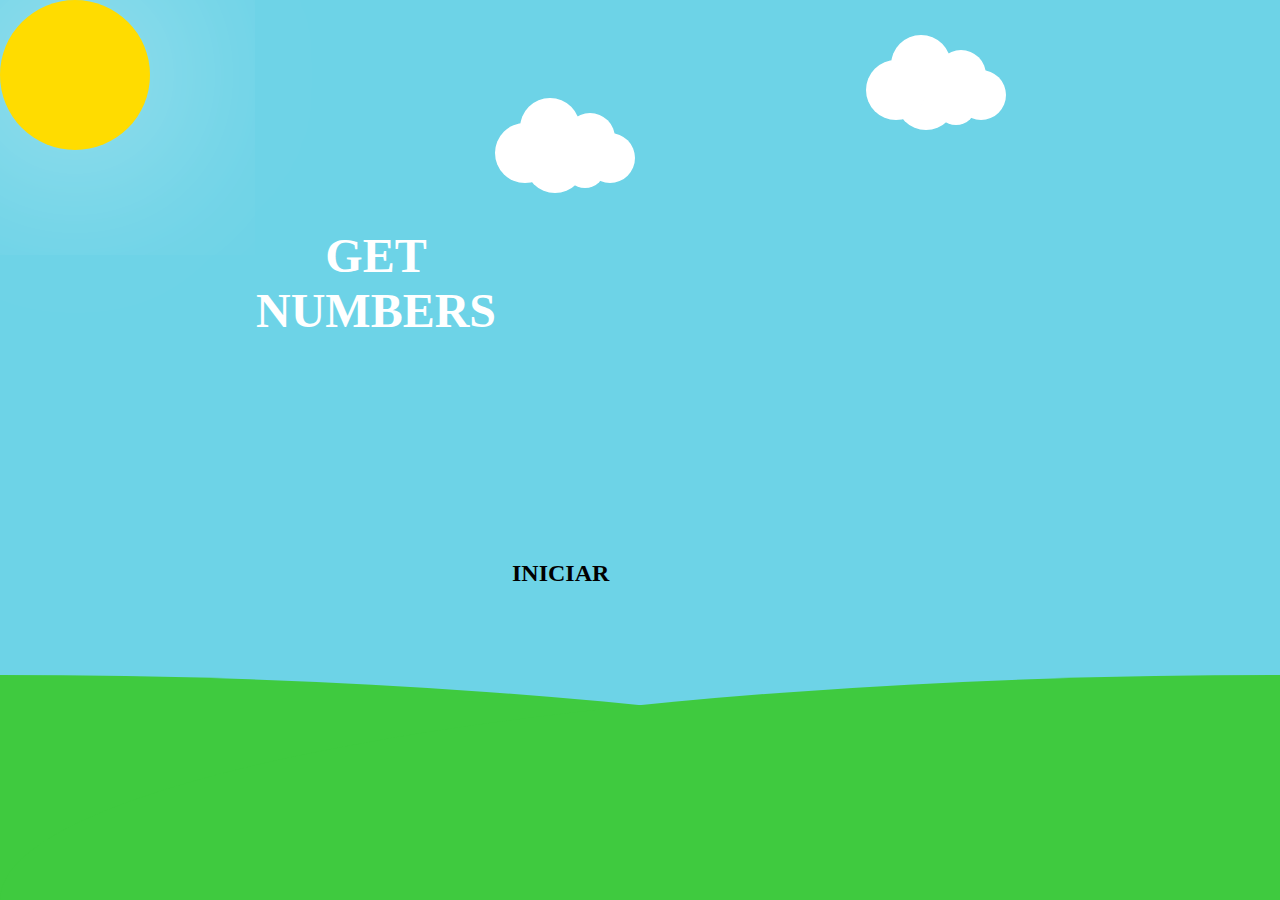
<file: index.html>
<!DOCTYPE html>
<html lang="en">
<head>
    <meta charset="UTF-8">
    <meta name="viewport" content="width=device-width, initial-scale=1.0">
    <meta http-equiv="X-UA-Compatible" content="ie=edge">
    <title>Document</title>
    <link rel="stylesheet" href="css/style.css">
    <script src="script.js"></script>
</head>
<body id="body">

  <div class="ceu">
    <div class="nuvem"></div>
    <div class="nuvem_dois"></div>
    <div class="sun"></div>
  </div>
  <div class="chao"></div>
  <div class="chao_dois"></div>

  <div class="logo">
      <h1>Get <br> Numbers</h1>
  </div>
  <div class="menu row">
      <a href="game.html"><h2>INICIAR</h2></a>
  </div>
  
</body>
</html>
</file>
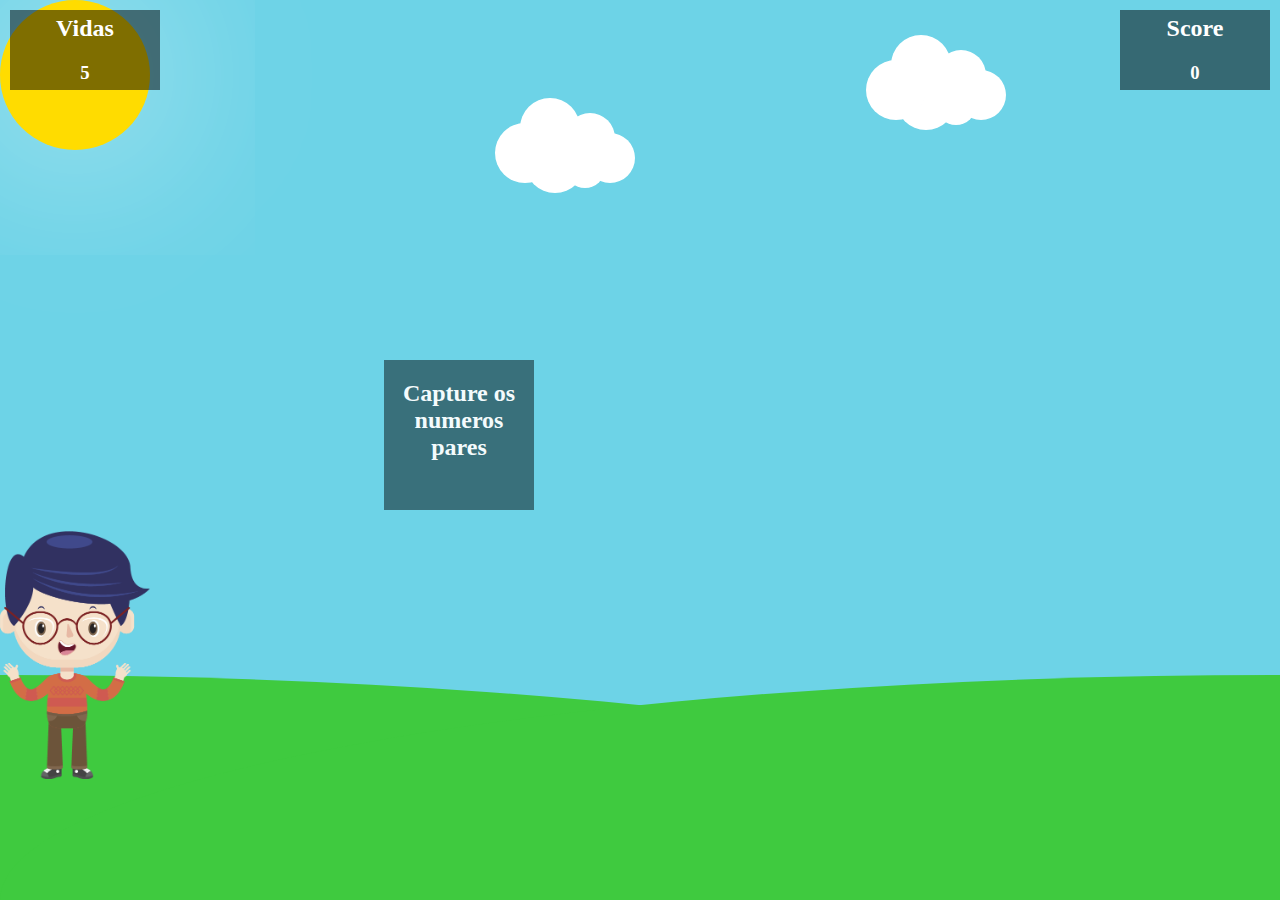
<file: game.html>
<!DOCTYPE html>
<html lang="en">
<head>
    <meta charset="UTF-8">
    <meta name="viewport" content="width=device-width, initial-scale=1.0">
    <meta http-equiv="X-UA-Compatible" content="ie=edge">
    <title>Document</title>
    <link rel="stylesheet" href="css/style.css">
    
    
</head>


<script src="jquery.js"></script>
<script src="snap.js"></script>


<body>

  <div class="ceu">
    <div class="nuvem"></div>
    <div class="nuvem_dois"></div>
    <div class="sun"></div>
  </div>
  <div class="chao"></div>
  <div class="chao_dois"></div>

  <div class="crianca" id="crianca">
    <img src="crianca.png" alt="" id="menino">
    <img src="cesta.png" id="cesta" alt="">
  </div>
    
  
  <div id="numbers">
        <div id="0"><img  src="img/0.png" alt=""></div>
        <div id="1"><img  src="img/1.png" alt=""></div>
        <div id="2"><img  src="img/2.png" alt=""></div>
        <div id="3"><img  src="img/3.png" alt=""></div>
        <div id="4"><img  src="img/4.png" alt=""></div>
        <div id="5"><img  src="img/5.png" alt=""></div>
        <div id="6"><img  src="img/6.png" alt=""></div>
        <div id="7"><img  src="img/7.png" alt=""></div>
        <div id="8"><img  src="img/8.png" alt=""></div>
        <div id="9"><img  src="img/9.png" alt=""></div>
    </div>
    <div id="placar" >
        <h2>Score</h2>
        <h3 id="pontuacao"></h3>

    </div>
    <div id="life" >
            <h2>Vidas</h2>
            <h3 id="vidas"></h3>
    
        </div>
    <div id="mensagem">
        <h2>Capture os numeros pares</h2>
    </div>

    <div id="gameover">
            <h2>Game Over</h2>
            <h3 id="gameOverPonts"></h3>
            <a href="game.html"><h2>Tentar Novamente</h2></a>
    </div>
    <div id="linhaColisão" style=" margin-bottom: 60px; position:absolute; bottom:0; width:100%; height:10px;">
            
    </div>
</body>
<script src="script.js"></script>    
</html>
</file>
<file: css/style.css>
html, body {margin: 0; width: 100%; height: 100%; overflow: hidden}

.ceu{
    height: 100%;
    width: 100%;
    background-color: #6dd3e7;
    z-index: 0;
}
.chao, .chao_dois{
    width: 100%;
    height: 25%;
    background-color: rgb(63, 202, 63);
    border-radius: 0% 100% 0 0; 
    position: absolute;
    bottom: 0;
}
.chao_dois{
    border-radius: 100% 0 0 0;
}

.nuvem, .nuvem_dois{
    z-index: 1;
    border-radius:50%;
    position: absolute;
    top: 10%; 
    left: 70%;
    margin-top: -30px;
    margin-left: -30px;
    background: #FFFFFF;
    height: 60px; 
    width: 60px;
    box-shadow:
		#FFFFFF 65px -15px 0 -5px, 
		#FFFFFF 25px -25px, 
		#FFFFFF 30px 10px, 
		#FFFFFF 60px 15px 0 -10px, 
		#FFFFFF 85px 5px 0 -5px;
}

.nuvem_dois{
    top: 17%; 
    left: 41%;
}

.sun{
    width: 150px;
    height: 150px;
    margin: auto;
    position: absolute;
    top: 0;
    left: 0;
    border-radius: 50%;
    box-shadow: 0 0 200px rgba(255,255,255, 0.8);
    z-index: 0;
    background-color: #ffdc00;
}

.logo{
    z-index: 2;
    position: absolute;
    top: 20%;
    left: 20%;
    
}

.logo h1 {
    margin: 1em 0 0;
    font-family: 'Luckiest Guy', cursive;
    color: #fff;
    z-index: 2;
    text-align: center;
    font-size: 3em;
    text-transform: uppercase;
}

.menu{
    text-align: center;
    z-index: 3;
    position: absolute;
    display: block;
    top: 60%;
    left: 40%;
}
a{
    text-decoration: none;
    color: black;
}

.crianca{
    position: absolute;
    bottom: 0;
    z-index: 0;
}
#menino{
    width: 150px;
    
}
#cesta{
    width: 150px;
    margin-bottom: 50px;
    margin-left: -160px;
    z-index: 1;
    
}

#numbers img{
    width: 40px;
    z-index: 2;
}
#numbers div{
    position: absolute;
    top: -90px;
}
#placar, #life{
    width: 150px;
    height: 80px;
    background-color: rgba(0,0,0, 0.5);
    position: absolute;
    top: 10px;
    right: 10px;
    z-index: 5;
    text-align: center;
    color: white;
}
#placar h2,#life h2{
    margin-top: 5px; 
}
#life{
    left: 10px;
}
#mensagem, #gameover{
    width: 150px;
    height: 150px;
    background-color: rgba(0,0,0, 0.5);
    position: absolute;
    top: 40%;
    left: 30%;
    z-index: 5;
    text-align: center;
    color: white;
}
#gameover{
    display: none;
    width: 190px;
    height: 180px;
    top: 30%;
}
#gameover a {
    font-size: 1em;
}
</file>
